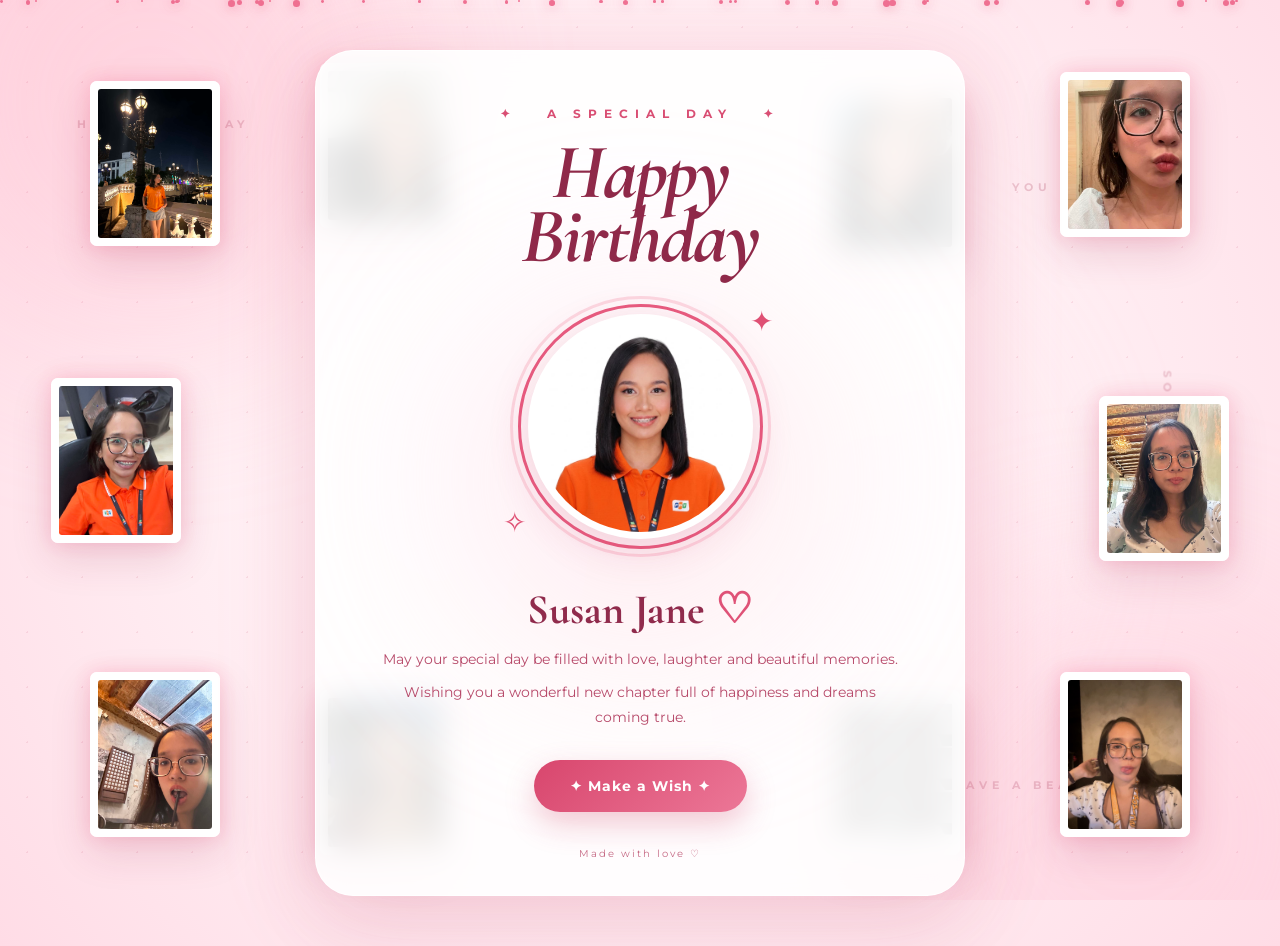
<file: index.html>
<!doctype html>
<html lang="en">
  <head>
    <meta charset="UTF-8" />

    <meta name="viewport" content="width=device-width, initial-scale=1.0" />

    <title>A Special Birthday</title>

    <link rel="stylesheet" href="style.css" />

    <link
      href="https://fonts.googleapis.com/css2?family=Cormorant+Garamond:ital,wght@0,500;0,600;0,700;1,500;1,600;1,700&family=Montserrat:wght@400;500;600;700&display=swap"
      rel="stylesheet"
    />
  </head>

  <body>
    <!-- =========================================
         BACKGROUND
    ========================================== -->

    <div class="background">
      <div class="aurora aurora-1"></div>
      <div class="aurora aurora-2"></div>
      <div class="aurora aurora-3"></div>

      <div class="stars"></div>

      <div class="floating-text text-1">HAPPY BIRTHDAY</div>

      <div class="floating-text text-2">YOU ARE SPECIAL</div>

      <div class="floating-text text-3">LOVE YOU ♡</div>

      <div class="floating-text text-4">DREAM BIG ✦</div>

      <div class="floating-text text-5">HAVE A BEAUTIFUL DAY</div>

      <div class="floating-text text-6">MAKE A WISH</div>

      <div class="floating-text text-7">SO MUCH LOVE ♡</div>
    </div>

    <!-- =========================================
         PARTICLES
    ========================================== -->

    <div id="particles"></div>

    <!-- =========================================
         MEMORY PHOTOS
    ========================================== -->

    <div class="memory-gallery">
      <div class="memory-photo photo-1">
        <img src="assets/a1.jpg" alt="" />
      </div>

      <div class="memory-photo photo-2">
        <img src="assets/a2.jpg" alt="" />
      </div>

      <div class="memory-photo photo-3">
        <img src="assets/a3.jpg" alt="" />
      </div>

      <div class="memory-photo photo-4">
        <img src="assets/a4.jpg" alt="" />
      </div>

      <div class="memory-photo photo-5">
        <img src="assets/a5.jpg" alt="" />
      </div>

      <div class="memory-photo photo-6">
        <img src="assets/a6.jpg" alt="" />
      </div>

      <div class="memory-photo photo-7">
        <img src="assets/a7.jpg" alt="" />
      </div>

      <div class="memory-photo photo-8">
        <img src="assets/a8.jpg" alt="" />
      </div>

      <div class="memory-photo photo-9">
        <img src="assets/a9.jpg" alt="" />
      </div>

      <div class="memory-photo photo-10">
        <img src="assets/a10.jpg" alt="" />
      </div>
    </div>

    <!-- =========================================
         MAIN CONTENT
    ========================================== -->

    <main class="birthday-wrapper">
      <section class="birthday-card">
        <div class="card-glow"></div>

        <div class="top-label">✦ &nbsp; A SPECIAL DAY &nbsp; ✦</div>

        <!-- TITLE -->

        <h1 class="birthday-title">
          <span>Happy</span>
          <span>Birthday</span>
        </h1>

        <!-- MAIN PHOTO -->

        <div class="main-photo-wrapper">
          <div class="photo-ring ring-1"></div>
          <div class="photo-ring ring-2"></div>

          <div class="main-photo">
            <img src="assets/friend.jpg" alt="Birthday Girl" />
          </div>

          <div class="sparkle sparkle-1">✦</div>
          <div class="sparkle sparkle-2">✧</div>
        </div>

        <!-- NAME -->

        <h2 class="birthday-name">Susan Jane <span>♡</span></h2>

        <!-- MESSAGE -->

        <div class="birthday-message">
          <p>
            May your special day be filled with love, laughter and beautiful
            memories.
          </p>

          <p>
            Wishing you a wonderful new chapter full of happiness and dreams
            coming true.
          </p>
        </div>

        <!-- BUTTON -->

        <button class="wish-button" id="wishButton">
          <span>✦</span>
          Make a Wish
          <span>✦</span>
        </button>

        <div class="card-footer">Made with love ♡</div>
      </section>
    </main>

    <!-- =========================================
         WISH MODAL
    ========================================== -->

    <div class="wish-overlay" id="wishOverlay">
      <div class="wish-modal">
        <button class="close-button" id="closeButton">×</button>

        <div class="modal-heart">♡</div>

        <div class="modal-photo">
          <img src="assets/friend.jpg" alt="" />
        </div>

        <div class="cake">🎂</div>

        <h2>Make A Wish</h2>

        <p>
          Close your eyes, make a wish, and let this new year of your life be
          magical.
          <span>💗</span>
        </p>

        <button class="celebrate-button" id="celebrateButton">
          Celebrate ✨
        </button>
      </div>
    </div>

    <!-- =========================================
         CELEBRATION SCREEN
    ========================================== -->

    <div class="celebration" id="celebration">
      <div class="celebration-content">
        <div class="big-heart">♡</div>

        <h2>Happy Birthday!</h2>

        <p>May all your wishes come true.</p>

        <div class="celebration-photo">
          <img src="assets/friend.jpg" alt="" />
        </div>

        <button id="backButton">Back to memories ♡</button>
      </div>
    </div>

    <script src="script.js"></script>

    <!-- Magical Birthday Effects -->
    <div class="birthday-effects">
      <div class="sparkles"></div>
      <div class="hearts"></div>
      <div class="petals"></div>
    </div>

    <script>
      const hearts = document.querySelector(".hearts");
      const petals = document.querySelector(".petals");
      const sparkles = document.querySelector(".sparkles");

      // Floating hearts
      function createHeart() {
        const heart = document.createElement("span");
        heart.innerHTML = ["♡", "♥", "❤", "♡"][Math.floor(Math.random() * 4)];

        heart.style.left = Math.random() * 100 + "vw";
        heart.style.animationDuration = 5 + Math.random() * 5 + "s";
        heart.style.fontSize = 12 + Math.random() * 20 + "px";
        heart.style.opacity = 0.3 + Math.random() * 0.5;

        hearts.appendChild(heart);

        setTimeout(() => {
          heart.remove();
        }, 10000);
      }

      setInterval(createHeart, 800);

      // Falling petals
      function createPetal() {
        const petal = document.createElement("span");

        petal.innerHTML = "✦";
        petal.style.left = Math.random() * 100 + "vw";
        petal.style.animationDuration = 6 + Math.random() * 6 + "s";
        petal.style.fontSize = 8 + Math.random() * 15 + "px";
        petal.style.opacity = 0.2 + Math.random() * 0.5;

        petals.appendChild(petal);

        setTimeout(() => {
          petal.remove();
        }, 12000);
      }

      setInterval(createPetal, 500);

      // Sparkles
      function createSparkle() {
        const sparkle = document.createElement("span");

        sparkle.innerHTML = "✧";
        sparkle.style.left = Math.random() * 100 + "vw";
        sparkle.style.top = Math.random() * 100 + "vh";
        sparkle.style.animationDuration = 1.5 + Math.random() * 2 + "s";

        sparkles.appendChild(sparkle);

        setTimeout(() => {
          sparkle.remove();
        }, 4000);
      }

      setInterval(createSparkle, 250);

      // Click hearts
      document.addEventListener("click", function (e) {
        for (let i = 0; i < 5; i++) {
          const heart = document.createElement("span");

          heart.innerHTML = "❤";
          heart.className = "click-heart";

          heart.style.left = e.clientX + (Math.random() * 40 - 20) + "px";
          heart.style.top = e.clientY + (Math.random() * 40 - 20) + "px";

          document.body.appendChild(heart);

          setTimeout(() => {
            heart.remove();
          }, 1200);
        }
      });
    </script>
  </body>
</html>
</file>
<file: style.css>
/* =========================================
   RESET
========================================= */

* {
    margin: 0;
    padding: 0;
    box-sizing: border-box;
}


html,
body {
    width: 100%;
    min-height: 100%;
}


body {

    font-family: "Montserrat", sans-serif;

    background:
        radial-gradient(
            circle at 50% 45%,
            #fffdfd 0%,
            #fff7f9 30%,
            #ffeaf0 65%,
            #ffdce6 100%
        );

    color: #8f2949;

    overflow-x: hidden;

}


/* =========================================
   BACKGROUND
========================================= */

.background {

    position: fixed;

    inset: 0;

    overflow: hidden;

    pointer-events: none;

    z-index: -10;

}


.aurora {

    position: absolute;

    width: 500px;

    height: 500px;

    border-radius: 50%;

    filter: blur(90px);

    opacity: 0.35;

    animation:
        auroraFloat
        12s
        ease-in-out
        infinite
        alternate;

}


.aurora-1 {

    background: #ffb6c9;

    top: -150px;

    left: -100px;

}


.aurora-2 {

    background: #ffc6d7;

    bottom: -180px;

    right: -100px;

    animation-delay: 2s;

}


.aurora-3 {

    background: #ffdbe7;

    top: 30%;

    left: 40%;

    animation-delay: 4s;

}


@keyframes auroraFloat {

    from {

        transform:
            translate3d(
                0,
                0,
                0
            )
            scale(1);

    }

    to {

        transform:
            translate3d(
                50px,
                -30px,
                0
            )
            scale(1.15);

    }

}


/* =========================================
   STARS
========================================= */

.stars {

    position: absolute;

    inset: 0;

    background-image:

        radial-gradient(
            circle,
            rgba(196, 55, 94, 0.35)
            1px,
            transparent 1px
        );

    background-size: 55px 55px;

    opacity: 0.3;

    animation:
        starsMove
        20s
        linear
        infinite;

}


@keyframes starsMove {

    from {
        transform: translateY(0);
    }

    to {
        transform: translateY(-55px);
    }

}


/* =========================================
   FLOATING TEXT
========================================= */

.floating-text {

    position: fixed;

    color: #a52e50;

    font-size: 11px;

    font-weight: 700;

    letter-spacing: 5px;

    opacity: 0.22;

    pointer-events: none;

    white-space: nowrap;

}


.text-1 {

    top: 13%;

    left: 6%;

}


.text-2 {

    top: 20%;

    right: 7%;

}


.text-3 {

    bottom: 20%;

    left: 7%;

}


.text-4 {

    bottom: 10%;

    left: 28%;

}


.text-5 {

    bottom: 12%;

    right: 7%;

}


.text-6 {

    top: 50%;

    left: 2%;

    transform: rotate(-90deg);

}


.text-7 {

    top: 50%;

    right: 2%;

    transform: rotate(90deg);

}


/* =========================================
   PARTICLES
========================================= */

#particles {

    position: fixed;

    inset: 0;

    pointer-events: none;

    z-index: 0;

}


.particle {

    position: absolute;

    width: 5px;

    height: 5px;

    border-radius: 50%;

    background: #ef7092;

    box-shadow:
        0 0 12px
        rgba(
            239,
            112,
            146,
            0.8
        );

    animation:
        particleFloat
        linear
        infinite;

}


@keyframes particleFloat {

    0% {

        transform:
            translateY(110vh)
            scale(0);

        opacity: 0;

    }

    15% {

        opacity: 1;

    }

    85% {

        opacity: 0.8;

    }

    100% {

        transform:
            translateY(-10vh)
            scale(1);

        opacity: 0;

    }

}


/* =========================================
   MEMORY GALLERY
========================================= */

.memory-gallery {

    position: fixed;

    inset: 0;

    pointer-events: none;

    z-index: 2;

}


.memory-photo {

    position: absolute;

    width: 130px;

    height: 165px;

    padding: 8px;

    background: #ffffff;

    border-radius: 7px;

    box-shadow:

        0 15px 40px
        rgba(
            140,
            34,
            70,
            0.16
        ),

        0 0 18px
        rgba(
            255,
            105,
            145,
            0.25
        );

    transition:
        transform 0.5s ease;

    animation:
        photoFloat
        5s
        ease-in-out
        infinite
        alternate;

}


.memory-photo::after {

    content: "";

    position: absolute;

    inset: 0;

    border-radius: 7px;

    box-shadow:
        inset
        0
        0
        0
        1px
        rgba(
            255,
            255,
            255,
            0.8
        );

}


.memory-photo img {

    width: 100%;

    height: 100%;

    object-fit: cover;

    border-radius: 3px;

}


@keyframes photoFloat {

    from {

        transform:
            translateY(0)
            rotate(var(--rotation));

    }

    to {

        transform:
            translateY(-12px)
            rotate(var(--rotation));

    }

}


/* =========================================
   PHOTO POSITIONS
========================================= */

.photo-1 {

    top: 9%;

    left: 7%;

    --rotation: -8deg;

}


.photo-2 {

    top: 7%;

    left: 25%;

    --rotation: 5deg;

}


.photo-3 {

    top: 10%;

    right: 25%;

    --rotation: -6deg;

}


.photo-4 {

    top: 8%;

    right: 7%;

    --rotation: 8deg;

}


.photo-5 {

    top: 42%;

    left: 4%;

    --rotation: 6deg;

}


.photo-6 {

    top: 44%;

    right: 4%;

    --rotation: -7deg;

}


.photo-7 {

    bottom: 7%;

    left: 7%;

    --rotation: -6deg;

}


.photo-8 {

    bottom: 5%;

    left: 25%;

    --rotation: 7deg;

}


.photo-9 {

    bottom: 5%;

    right: 25%;

    --rotation: -8deg;

}


.photo-10 {

    bottom: 7%;

    right: 7%;

    --rotation: 6deg;

}


/* =========================================
   MAIN CARD
========================================= */

.birthday-wrapper {

    min-height: 100vh;

    display: flex;

    justify-content: center;

    align-items: center;

    padding: 50px 250px;

    position: relative;

    z-index: 5;

}


.birthday-card {

    position: relative;

    width: 650px;

    min-height: 790px;

    padding:
        55px
        55px
        35px;

    background:
        rgba(
            255,
            255,
            255,
            0.88
        );

    border:
        1px solid
        rgba(
            255,
            255,
            255,
            0.95
        );

    border-radius: 38px;

    box-shadow:

        0 30px 80px
        rgba(
            170,
            60,
            90,
            0.14
        ),

        0 0 100px
        rgba(
            255,
            135,
            165,
            0.2
        );

    backdrop-filter:
        blur(15px);

    text-align: center;

    overflow: hidden;

    animation:
        cardAppear
        1.2s
        ease
        both;

}


@keyframes cardAppear {

    from {

        opacity: 0;

        transform:
            translateY(40px)
            scale(0.96);

    }

    to {

        opacity: 1;

        transform:
            translateY(0)
            scale(1);

    }

}


.card-glow {

    position: absolute;

    width: 350px;

    height: 350px;

    background: #ffd0dc;

    border-radius: 50%;

    filter: blur(100px);

    opacity: 0.4;

    top: 30%;

    left: 50%;

    transform: translateX(-50%);

    pointer-events: none;

}


/* =========================================
   TOP LABEL
========================================= */

.top-label {

    position: relative;

    font-size: 12px;

    font-weight: 700;

    letter-spacing: 7px;

    color: #d94e73;

    margin-bottom: 20px;

}


/* =========================================
   TITLE
========================================= */

.birthday-title {

    position: relative;

    margin-bottom: 35px;

    color: #8f2949;

    font-family:
        "Cormorant Garamond",
        serif;

    font-size: 78px;

    font-weight: 700;

    font-style: italic;

    line-height: 0.82;

    letter-spacing: -2px;

}


.birthday-title span {

    display: block;

}


/* =========================================
   MAIN PHOTO
========================================= */

.main-photo-wrapper {

    position: relative;

    width: 245px;

    height: 245px;

    margin:
        0
        auto
        35px;

}


.main-photo {

    position: absolute;

    inset: 10px;

    border-radius: 50%;

    overflow: hidden;

    background: white;

    border:
        7px
        solid
        white;

    box-shadow:
        0
        10px
        40px
        rgba(
            190,
            50,
            90,
            0.18
        );

    z-index: 3;

}


.main-photo img {

    width: 100%;

    height: 100%;

    object-fit: cover;

}


.photo-ring {

    position: absolute;

    border-radius: 50%;

    inset: 0;

    border:
        3px
        solid
        #e85c80;

    animation:
        ringPulse
        3s
        ease-in-out
        infinite;

}


.ring-2 {

    inset: -8px;

    border-color:
        rgba(
            241,
            117,
            147,
            0.25
        );

    animation-delay: 1s;

}


@keyframes ringPulse {

    0%,
    100% {

        transform: scale(1);

        opacity: 0.8;

    }

    50% {

        transform: scale(1.05);

        opacity: 0.35;

    }

}


.sparkle {

    position: absolute;

    color: #df5074;

    font-size: 28px;

    z-index: 5;

    animation:
        sparkleMove
        2s
        ease-in-out
        infinite
        alternate;

}


.sparkle-1 {

    top: 0;

    right: -10px;

}


.sparkle-2 {

    bottom: 10px;

    left: -15px;

    animation-delay: 0.8s;

}


@keyframes sparkleMove {

    from {

        transform:
            translateY(0)
            rotate(0deg);

        opacity: 0.6;

    }

    to {

        transform:
            translateY(-10px)
            rotate(20deg);

        opacity: 1;

    }

}


/* =========================================
   NAME
========================================= */

.birthday-name {

    position: relative;

    font-family:
        "Cormorant Garamond",
        serif;

    font-size: 42px;

    color: #902b4c;

    margin-bottom: 12px;

}


.birthday-name span {

    color: #df5277;

}


/* =========================================
   MESSAGE
========================================= */

.birthday-message {

    position: relative;

    max-width: 520px;

    margin:
        0
        auto
        30px;

    color: #b74969;

    font-size: 14px;

    line-height: 1.8;

}


.birthday-message p {

    margin-bottom: 8px;

}


/* =========================================
   BUTTON
========================================= */

.wish-button {

    position: relative;

    border: none;

    padding:
        17px
        36px;

    border-radius: 50px;

    background:
        linear-gradient(
            135deg,
            #d8466d,
            #ec7797
        );

    color: white;

    font-family:
        "Montserrat",
        sans-serif;

    font-size: 14px;

    font-weight: 700;

    letter-spacing: 1px;

    cursor: pointer;

    box-shadow:
        0
        12px
        30px
        rgba(
            210,
            60,
            100,
            0.28
        );

    transition:
        transform 0.3s ease,
        box-shadow 0.3s ease;

}


.wish-button:hover {

    transform:
        translateY(-4px)
        scale(1.03);

    box-shadow:
        0
        18px
        40px
        rgba(
            210,
            60,
            100,
            0.4
        );

}


.card-footer {

    margin-top: 35px;

    font-size: 10px;

    color: #c66a85;

    letter-spacing: 2px;

}


/* =========================================
   WISH MODAL
========================================= */

.wish-overlay {

    position: fixed;

    inset: 0;

    display: flex;

    justify-content: center;

    align-items: center;

    background:
        rgba(
            110,
            25,
            50,
            0.28
        );

    backdrop-filter:
        blur(12px);

    opacity: 0;

    visibility: hidden;

    transition:
        0.5s ease;

    z-index: 100;

}


.wish-overlay.active {

    opacity: 1;

    visibility: visible;

}


.wish-modal {

    position: relative;

    width: 480px;

    padding:
        35px
        45px
        45px;

    background:
        rgba(
            255,
            255,
            255,
            0.95
        );

    border-radius: 35px;

    text-align: center;

    box-shadow:
        0
        30px
        80px
        rgba(
            100,
            20,
            50,
            0.25
        );

    transform:
        scale(0.8)
        translateY(30px);

    transition:
        0.5s ease;

}


.wish-overlay.active
.wish-modal {

    transform:
        scale(1)
        translateY(0);

}


.close-button {

    position: absolute;

    top: 15px;

    right: 20px;

    border: none;

    background: none;

    color: #d74d71;

    font-size: 30px;

    cursor: pointer;

}


.modal-heart {

    color: #e85c80;

    font-size: 28px;

}


.modal-photo {

    width: 110px;

    height: 110px;

    margin:
        10px
        auto
        15px;

    border-radius: 50%;

    overflow: hidden;

    border:
        5px
        solid
        #ef7393;

}


.modal-photo img {

    width: 100%;

    height: 100%;

    object-fit: cover;

}


.cake {

    font-size: 58px;

    margin: 5px 0;

}


.wish-modal h2 {

    font-family:
        "Cormorant Garamond",
        serif;

    font-size: 52px;

    font-style: italic;

    color: #8f2949;

}


.wish-modal p {

    color: #b94d6d;

    line-height: 1.7;

    margin:
        10px
        auto
        25px;

}


.celebrate-button {

    border: none;

    padding:
        15px
        40px;

    border-radius: 50px;

    color: white;

    background:
        linear-gradient(
            135deg,
            #d8476e,
            #ee7998
        );

    font-weight: 700;

    cursor: pointer;

}


/* =========================================
   CELEBRATION
========================================= */

.celebration {

    position: fixed;

    inset: 0;

    z-index: 200;

    display: flex;

    justify-content: center;

    align-items: center;

    background:
        radial-gradient(
            circle,
            #fff5f8,
            #ffdce7
        );

    opacity: 0;

    visibility: hidden;

    transition:
        0.7s ease;

}


.celebration.active {

    opacity: 1;

    visibility: visible;

}


.celebration-content {

    text-align: center;

    animation:
        celebrationAppear
        1s
        ease;

}


@keyframes celebrationAppear {

    from {

        opacity: 0;

        transform:
            scale(0.7);

    }

    to {

        opacity: 1;

        transform:
            scale(1);

    }

}


.big-heart {

    font-size: 90px;

    color: #df4d74;

    animation:
        heartBeat
        1s
        infinite;

}


@keyframes heartBeat {

    0%,
    100% {

        transform: scale(1);

    }

    50% {

        transform: scale(1.15);

    }

}


.celebration h2 {

    font-family:
        "Cormorant Garamond",
        serif;

    font-size: 75px;

    font-style: italic;

    color: #8f2949;

}


.celebration p {

    color: #b64a6b;

    margin: 10px 0 25px;

}


.celebration-photo {

    width: 180px;

    height: 180px;

    margin: auto;

    border-radius: 50%;

    overflow: hidden;

    border:
        8px
        solid
        white;

    box-shadow:
        0
        20px
        50px
        rgba(
            180,
            50,
            90,
            0.25
        );

}


.celebration-photo img {

    width: 100%;

    height: 100%;

    object-fit: cover;

}


.celebration button {

    margin-top: 30px;

    padding:
        14px
        30px;

    border: none;

    border-radius: 30px;

    background: #9e294d;

    color: white;

    cursor: pointer;

}


/* =========================================
   RESPONSIVE
========================================= */

@media (
    max-width: 1100px
) {

    .birthday-wrapper {

        padding:
            50px
            180px;

    }

    .memory-photo {

        width: 100px;

        height: 130px;

    }

}


@media (
    max-width: 800px
) {

    .birthday-wrapper {

        padding:
            30px
            20px;

    }

    .birthday-card {

        width: 100%;

        min-height: auto;

        padding:
            45px
            25px
            30px;

    }

    .birthday-title {

        font-size: 58px;

    }

    .main-photo-wrapper {

        width: 190px;

        height: 190px;

    }

    .memory-photo {

        width: 75px;

        height: 100px;

    }

    .photo-2,
    .photo-3,
    .photo-8,
    .photo-9 {

        display: none;

    }

    .floating-text {

        display: none;

    }

}


@media (
    max-width: 500px
) {

    .birthday-title {

        font-size: 50px;

    }

    .birthday-name {

        font-size: 34px;

    }

    .birthday-message {

        font-size: 12px;

    }

    .memory-photo {

        width: 65px;

        height: 88px;

    }

    .wish-modal {

        width: calc(
            100% - 30px
        );

        padding:
            30px
            20px;

    }

    .wish-modal h2 {

        font-size: 42px;

    }

    .celebration h2 {

        font-size: 52px;

    }

}

/* =========================================
   MAGICAL BIRTHDAY EFFECTS
========================================= */

.birthday-effects {
    position: fixed;
    inset: 0;
    pointer-events: none;
    overflow: hidden;
    z-index: 10;
}

/* Floating Hearts */

.hearts span {
    position: absolute;
    bottom: -50px;
    color: #e84d78;
    filter: drop-shadow(0 0 8px rgba(232, 77, 120, 0.35));
    animation: floatHeart linear forwards;
}

@keyframes floatHeart {
    0% {
        transform: translateY(0) scale(0.6) rotate(0deg);
        opacity: 0;
    }

    15% {
        opacity: 0.7;
    }

    50% {
        transform: translateY(-50vh) scale(1) rotate(15deg);
    }

    100% {
        transform: translateY(-110vh) scale(1.3) rotate(-15deg);
        opacity: 0;
    }
}


/* Sparkles */

.sparkles span {
    position: fixed;
    color: #ffffff;
    text-shadow:
        0 0 5px #fff,
        0 0 12px #ff8baa,
        0 0 20px #ff5f87;

    animation: sparkleAnimation ease-in-out forwards;
}

@keyframes sparkleAnimation {
    0% {
        transform: scale(0);
        opacity: 0;
    }

    50% {
        transform: scale(1.5);
        opacity: 1;
    }

    100% {
        transform: scale(0);
        opacity: 0;
    }
}


/* Falling petals / stars */

.petals span {
    position: absolute;
    top: -30px;
    color: #f58aa4;
    animation: fallPetal linear forwards;
}

@keyframes fallPetal {
    0% {
        transform: translateY(0) rotate(0deg);
        opacity: 0;
    }

    15% {
        opacity: 0.7;
    }

    100% {
        transform:
            translateY(110vh)
            translateX(80px)
            rotate(360deg);

        opacity: 0;
    }
}


/* Click Heart */

.click-heart {
    position: fixed;
    z-index: 9999;
    pointer-events: none;
    color: #e54872;
    font-size: 20px;

    animation: clickHeart 1.2s ease-out forwards;

    text-shadow:
        0 0 8px rgba(229, 72, 114, 0.6);
}

@keyframes clickHeart {
    0% {
        transform: translate(-50%, -50%) scale(0.3);
        opacity: 0;
    }

    20% {
        opacity: 1;
    }

    100% {
        transform:
            translate(
                calc(-50% + var(--x, 0px)),
                calc(-50% - 100px)
            )
            scale(1.3);

        opacity: 0;
    }
}


/* =========================================
   MAIN BIRTHDAY IMAGE GLOW
========================================= */

.birthday-photo {
    animation: photoGlow 3s ease-in-out infinite;
}

@keyframes photoGlow {
    0%,
    100% {
        box-shadow:
            0 0 0 rgba(235, 75, 116, 0);
    }

    50% {
        box-shadow:
            0 0 25px rgba(235, 75, 116, 0.25),
            0 0 55px rgba(255, 120, 150, 0.15);
    }
}


/* =========================================
   BIRTHDAY TITLE ANIMATION
========================================= */

.birthday-title {
    animation:
        titleAppear 1.2s ease-out,
        titleFloat 4s ease-in-out 1.2s infinite;
}

@keyframes titleAppear {
    from {
        opacity: 0;
        transform: translateY(25px) scale(0.95);
    }

    to {
        opacity: 1;
        transform: translateY(0) scale(1);
    }
}

@keyframes titleFloat {
    0%,
    100% {
        transform: translateY(0);
    }

    50% {
        transform: translateY(-5px);
    }
}


/* =========================================
   BUTTON EFFECT
========================================= */

.birthday-button {
    transition:
        transform 0.3s ease,
        box-shadow 0.3s ease;
}

.birthday-button:hover {
    transform: translateY(-4px) scale(1.04);

    box-shadow:
        0 10px 30px rgba(180, 40, 80, 0.3),
        0 0 20px rgba(255, 100, 140, 0.25);
}
</file>
